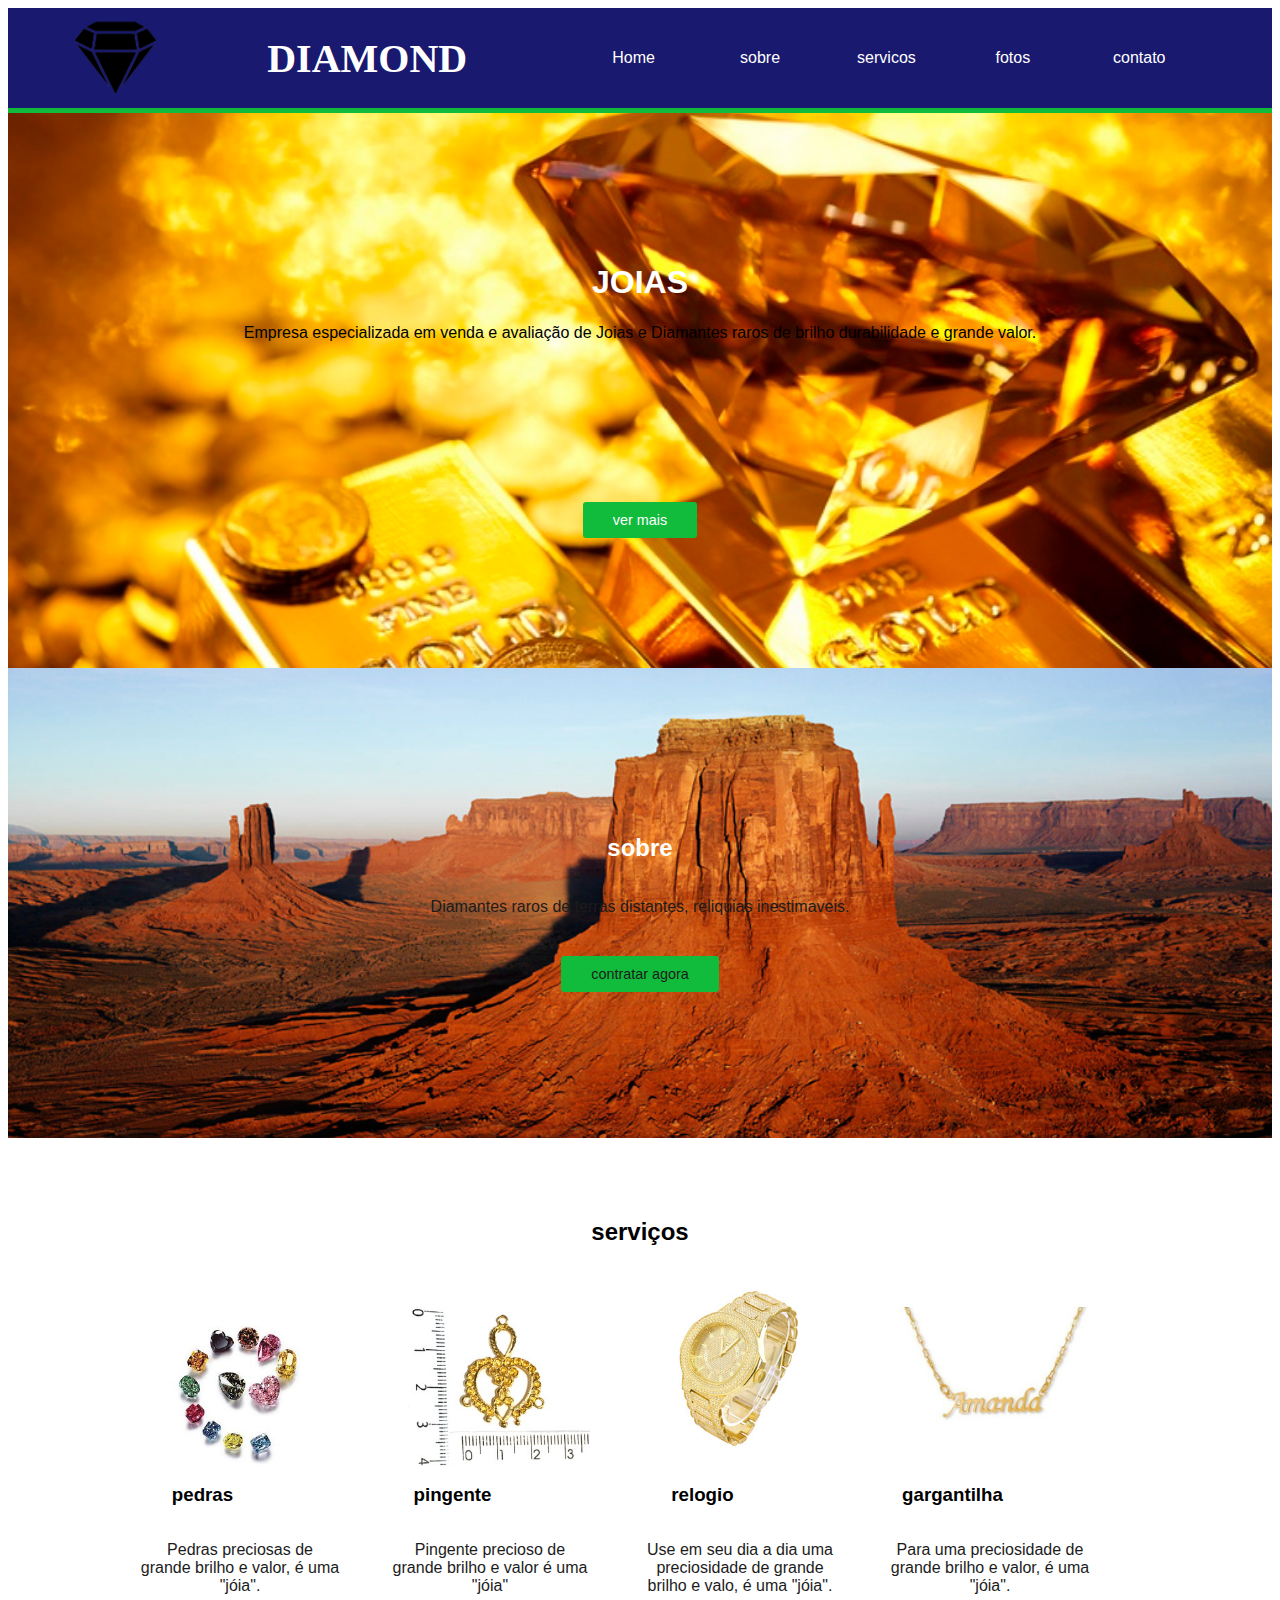
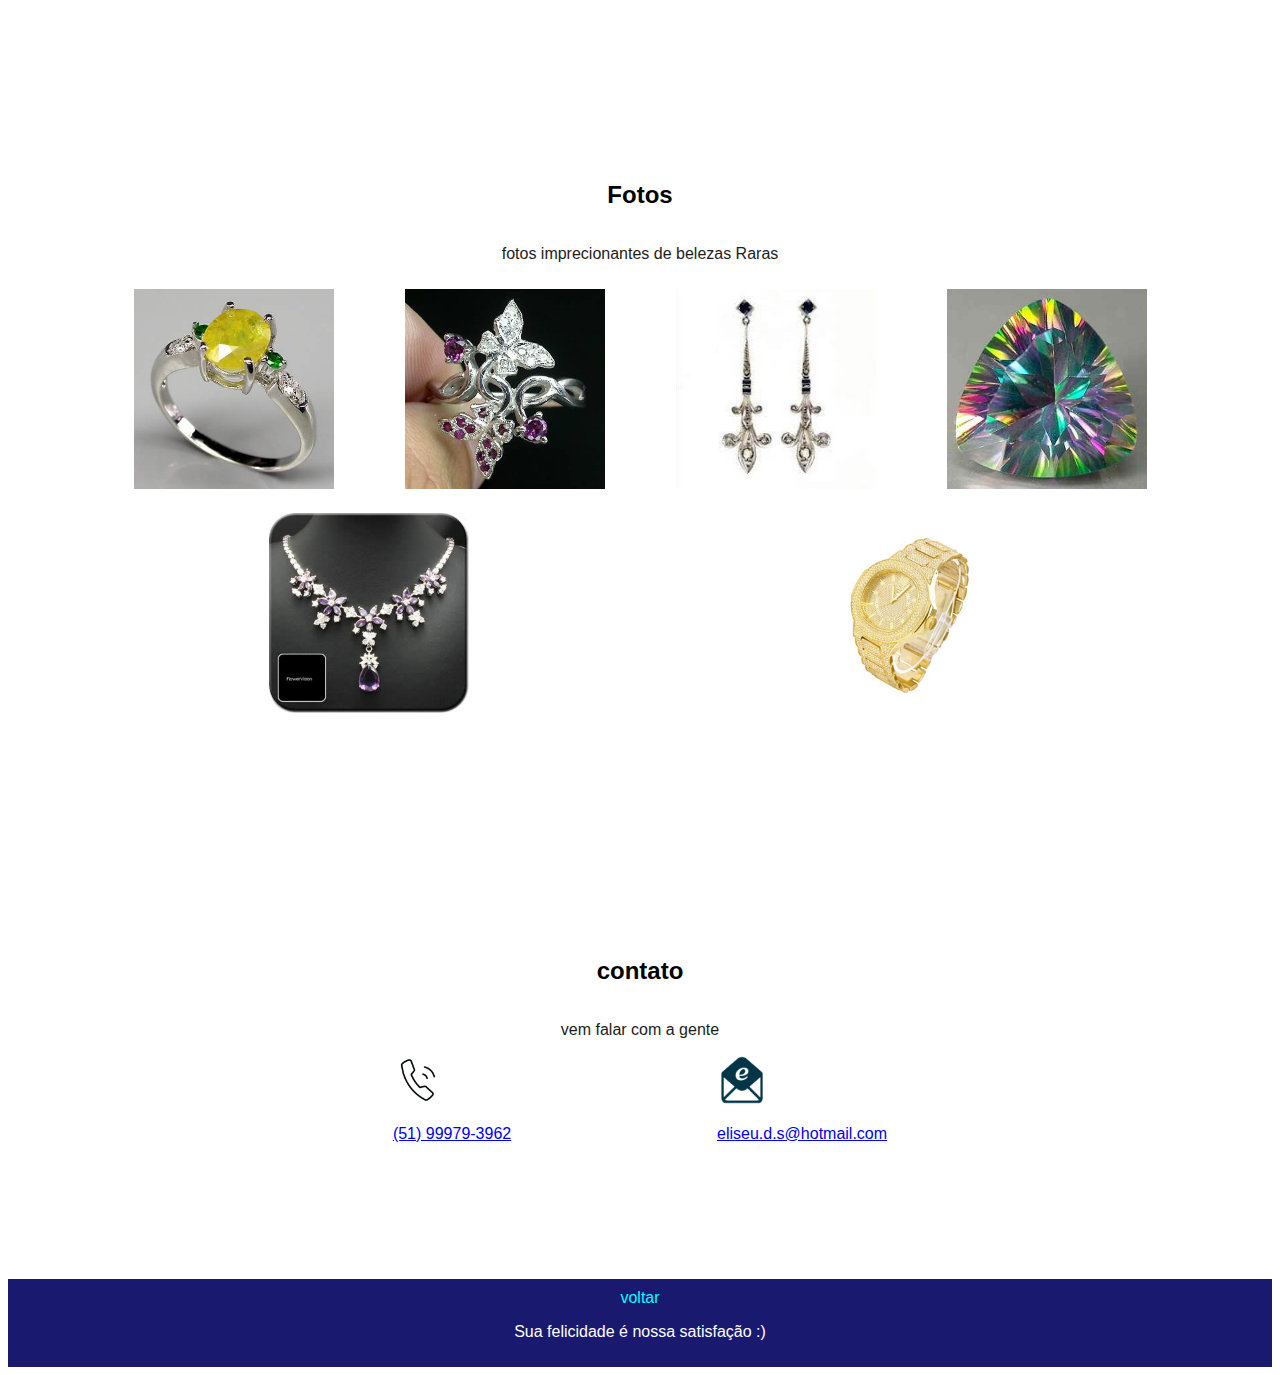
<file: index.html>
<!DOCTYPE html>
<html lang="en">

<head>
    <meta charset="UTF-8">
    <meta http-equiv="X-UA-Compatible" content="IE=edge">
    <meta name="viewport" content="width=device-width, initial-scale=1.0">
    <link rel="stylesheet" type="text/css" href="./css/style.css">
    <title>Diamantes</title>
</head>

<body>
    <nav>
        <div id="logo"><img src="./imagens/vetor-diamante-remove.png" alt=""></div>
        <a href="#">DIAMOND</a>
        <ul>
            <li><a href="index.html">Home</a></li>
            <li><a href="sobre.html">sobre</a></li>
            <li><a href="servicos.html">servicos</a></li>
            <li><a href="fotos.html">fotos</a></li>
            <li><a href="contato.html">contato</a></li>
        </ul>
    </nav>

    <header id="topo">
        <h1> JOIAS </h1>
        <P>Empresa especializada em venda e avaliação de Joias e Diamantes raros de brilho durabilidade e grande valor.</P>
        <a href="sobre.html" class="botao">ver mais</a>

    </header>

    <section id="sobre">
        <h2>sobre</h2>
        <p>Diamantes raros de terras distantes, reliquias inestimaveis.</p>
        <a href="contato.html" class="botao">contratar agora</a>
    </section>

    <section id="serviços">
        <h2>serviços</h2>
        <div>
            <img src="./imagens/pedras preciosas.jpg" alt="pedras">
            <h3>pedras</h3>
            <p>Pedras preciosas de grande brilho e valor, é uma "jóia".</p>
        </div>
        <div>
            <img src="./imagens/pingente de ouro.jpg" alt="pingente">
            <h3>pingente</h3>
            <p>Pingente precioso de grande brilho e valor é uma "jóia"</p>
        </div>
        <div>
            <img src="./imagens/relogio de diamantes.jpg" alt="relogio">
            <h3>relogio</h3>
            <p>Use em seu dia a dia uma preciosidade de grande brilho e valo, é uma "jóia".</p>
        </div>
        <div>
            <img src="./imagens/gargantilha 1.jpeg" alt="gargantilha">
            <h3>gargantilha</h3>
            <p>Para uma preciosidade de grande brilho e valor, é uma "jóia".</p>
        </div>
    </section>

    <section id="fotos">
    
        <h2>Fotos</h2>
        <p>fotos imprecionantes de belezas Raras</p>
        <div>
            <img src="./imagens/anel de prata e safira.jpg" alt="anel">
        </div>
        <div>
            <img src="./imagens/anel_de_prata_925_com_rubis.jpg" alt="anel-rubis">
        </div>
        <div>
            <img src="./imagens/brinco safira.jpg" alt="brinco">
        </div>
        <div>
            <img src="./imagens/joia rubi.jpg" alt="rubi">
        </div>
        <div>
            <img src="./imagens/gargantilha.jpg" alt="gargantilha">
        </div>
        <div>
            <img src="./imagens/relogio de diamantes.jpg" alt="relogio">
        </div>
    </section>

    <section id="contato">
        <h2>contato</h2>
        <p>vem falar com a gente</p>
        <div>
            <img src="./imagens/telefone.jpg" alt="telefone">
            <p> <a href="tel:51999793962"> (51) 99979-3962 </a> </p>
        </div>
        <div>
            <img src="./imagens/email.png" alt="email">
            <p> <a href="mailto:eliseu.d.s@hotmail.com"> eliseu.d.s@hotmail.com </a> </p>
        </div>
    </section>

    <footer>
        <a href="index.html">voltar</a>
        <p>Sua felicidade é nossa satisfação :)</p>
    </footer>

</body>

</html>
</file>
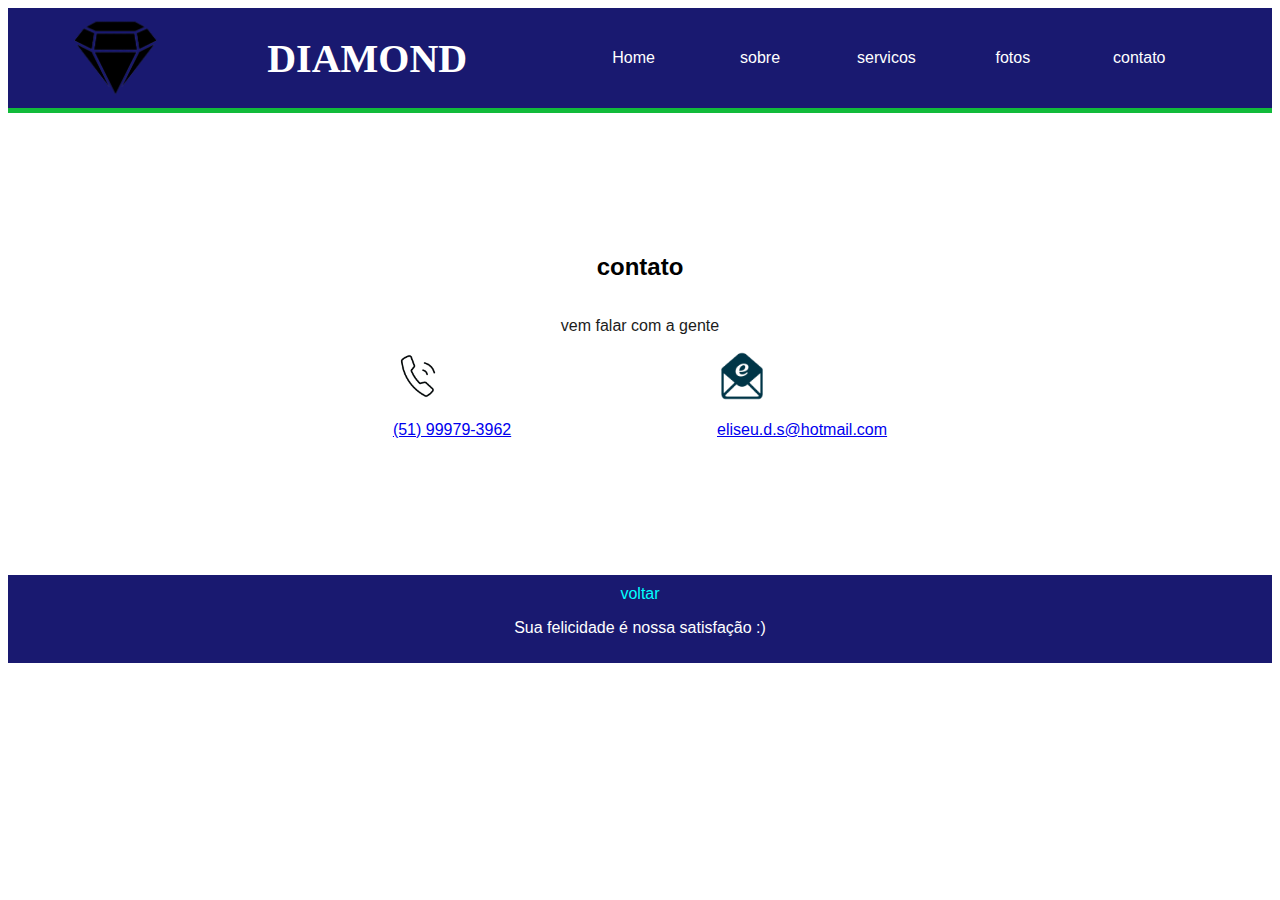
<file: contato.html>
<!DOCTYPE html>
<html lang="en">

<head>
    <meta charset="UTF-8">
    <meta http-equiv="X-UA-Compatible" content="IE=edge">
    <meta name="viewport" content="width=device-width, initial-scale=1.0">
    <link rel="stylesheet" type="text/css" href="./css/style.css">
    <title>Diamantes</title>
</head>

<body>
    <nav>
        <div id="logo"><img src="./imagens/vetor-diamante-remove.png" alt=""></div>
        <a href="#">DIAMOND</a>
        <ul>
            <li><a href="index.html">Home</a></li>
            <li><a href="sobre.html">sobre</a></li>
            <li><a href="servicos.html">servicos</a></li>
            <li><a href="fotos.html">fotos</a></li>
            <li><a href="contato.html">contato</a></li>
        </ul>
    </nav>

    <section id="contato">
        <h2>contato</h2>
        <p>vem falar com a gente</p>
        <div>
            <img src="./imagens/telefone.jpg" alt="telefone">
            <p> <a href="tel:51999793962"> (51) 99979-3962 </a> </p>
        </div>
        <div>
            <img src="./imagens/email.png" alt="email">
            <p> <a href="mailto:eliseu.d.s@hotmail.com"> eliseu.d.s@hotmail.com </a> </p>
        </div>
    </section>

    <footer>
        <a href="index.html">voltar</a>
        <p>Sua felicidade é nossa satisfação :)</p>
    </footer>
</body>

</html>
</file>
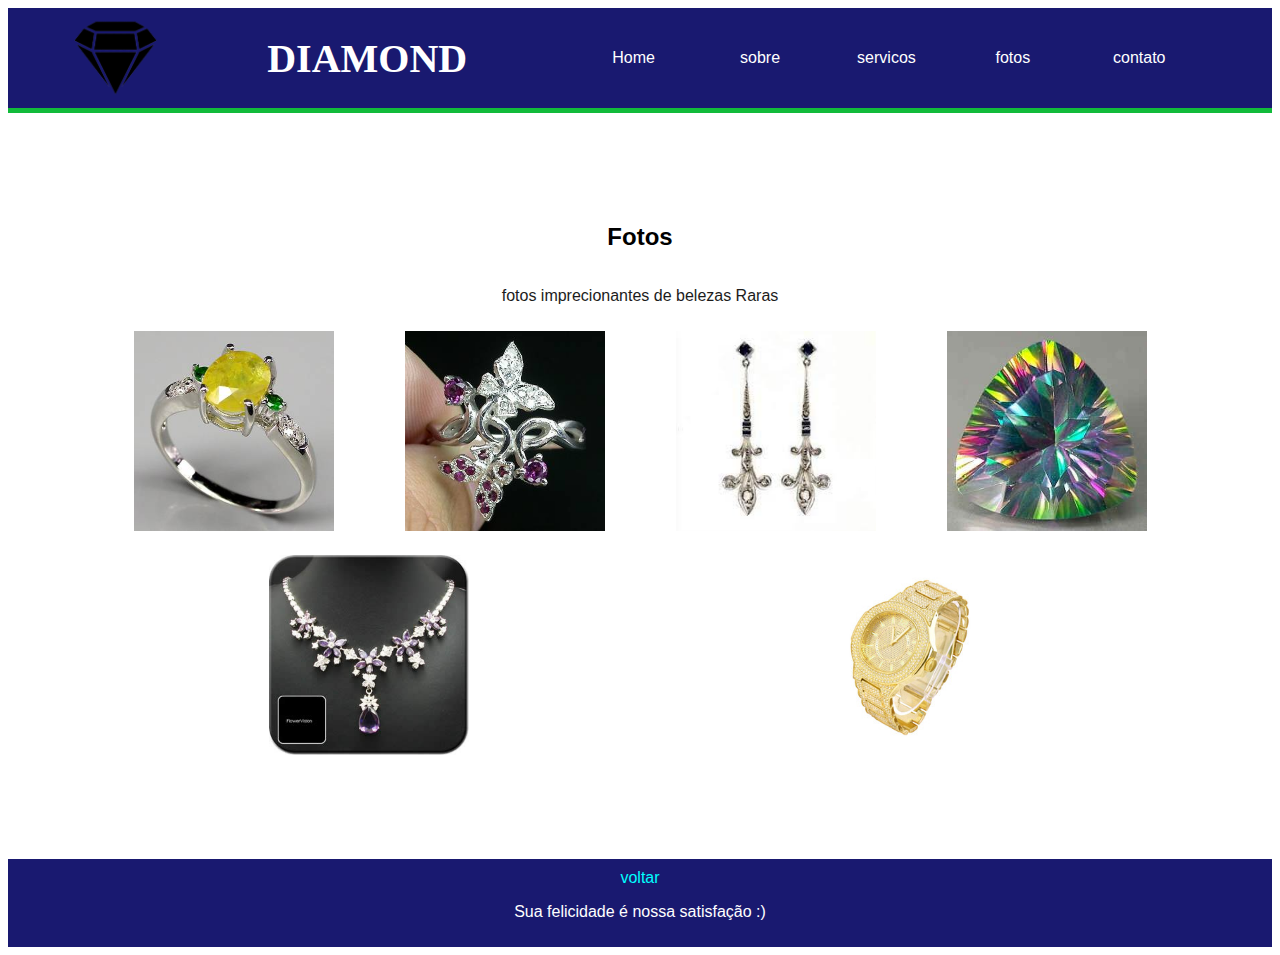
<file: fotos.html>
<!DOCTYPE html>
<html lang="en">

<head>
    <meta charset="UTF-8">
    <meta http-equiv="X-UA-Compatible" content="IE=edge">
    <meta name="viewport" content="width=device-width, initial-scale=1.0">
    <link rel="stylesheet" type="text/css" href="./css/style.css">
    <title>Diamantes</title>
</head>
<nav>
    <div id="logo"><img src="./imagens/vetor-diamante-remove.png" alt=""></div>
    <a href="#">DIAMOND</a>
    <ul>
        <li><a href="index.html">Home</a></li>
        <li><a href="sobre.html">sobre</a></li>
        <li><a href="servicos.html">servicos</a></li>
        <li><a href="fotos.html">fotos</a></li>
        <li><a href="contato.html">contato</a></li>
    </ul>
</nav>

<body>

    <section id="fotos">
        <h2>Fotos</h2>
        <p>fotos imprecionantes de belezas Raras</p>

        <div>
            <img src="./imagens/anel de prata e safira.jpg" alt="anel">
        </div>
        <div>
            <img src="./imagens/anel_de_prata_925_com_rubis.jpg" alt="anel-rubis">
        </div>
        <div>
            <img src="./imagens/brinco safira.jpg" alt="brinco">
        </div>
        <div>
            <img src="./imagens/joia rubi.jpg" alt="rubi">
        </div>
        <div>
            <img src="./imagens/gargantilha.jpg" alt="gargantilha">
        </div>
        <div>
            <img src="./imagens/relogio de diamantes.jpg" alt="relogio">
        </div>

    </section>
    <footer>
        <a href="index.html">voltar</a>
        <p>Sua felicidade é nossa satisfação :)</p>
    </footer>
</body>

</html>
</file>
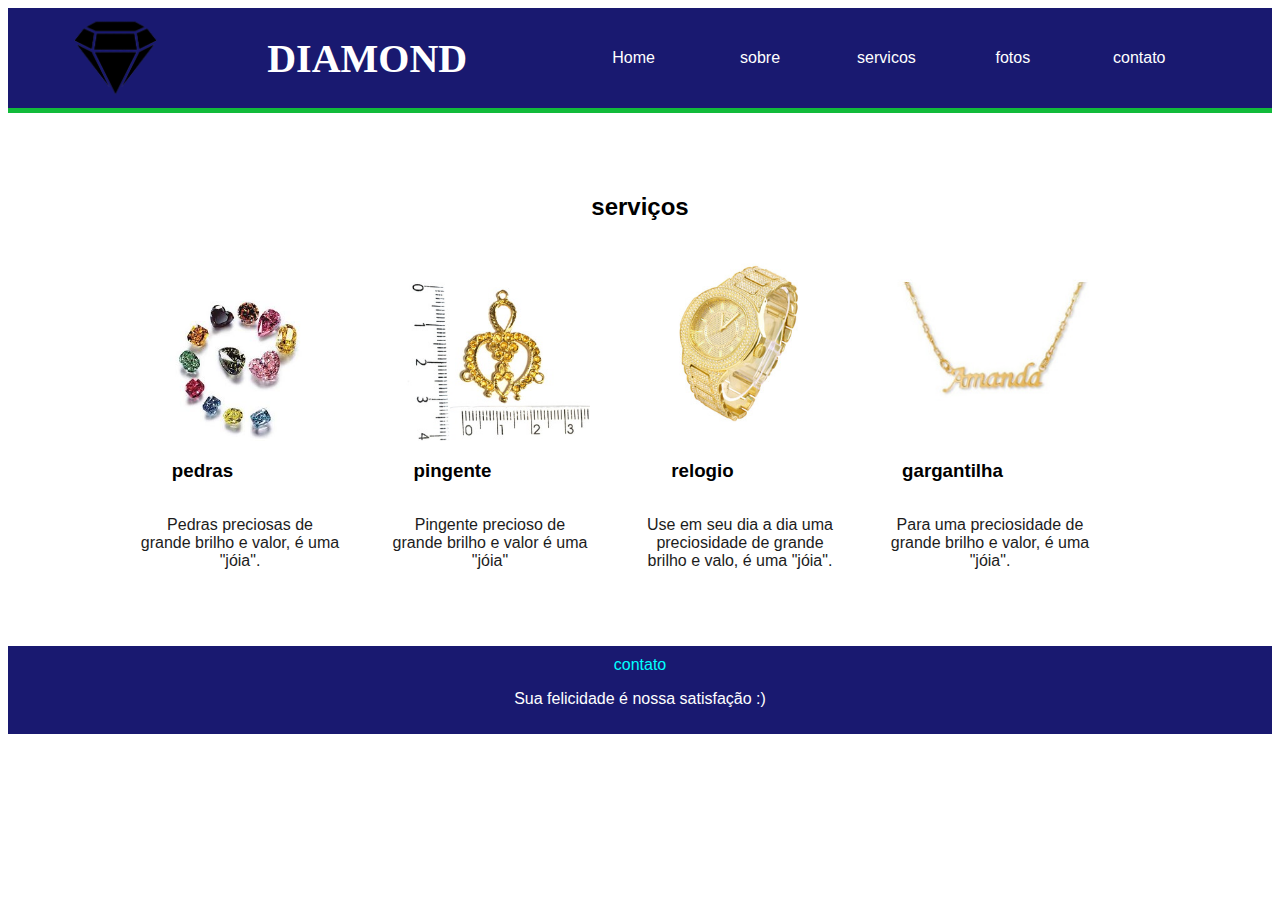
<file: servicos.html>
<!DOCTYPE html>
<html lang="en">

<head>
    <meta charset="UTF-8">
    <meta http-equiv="X-UA-Compatible" content="IE=edge">
    <meta name="viewport" content="width=device-width, initial-scale=1.0">
    <link rel="stylesheet" type="text/css" href="./css/style.css">
    <title>Diamantes</title>
</head>

<body>
    <nav>
        <div id="logo"><img src="./imagens/vetor-diamante-remove.png" alt=""></div>
        <a href="#">DIAMOND</a>
        <ul>
            <li><a href="index.html">Home</a></li>
            <li><a href="sobre.html">sobre</a></li>
            <li><a href="servicos.html">servicos</a></li>
            <li><a href="fotos.html">fotos</a></li>
            <li><a href="contato.html">contato</a></li>
        </ul>
    </nav>

    <section id="serviços">
        <h2>serviços</h2>
        <div>
            <img src="./imagens/pedras preciosas.jpg" alt="pedras">
            <h3>pedras</h3>
            <p>Pedras preciosas de grande brilho e valor, é uma "jóia".</p>
        </div>
        <div>
            <img src="./imagens/pingente de ouro.jpg" alt="pingente">
            <h3>pingente</h3>
            <p>Pingente precioso de grande brilho e valor é uma "jóia"</p>
        </div>
        <div>
            <img src="./imagens/relogio de diamantes.jpg" alt="relogio">
            <h3>relogio</h3>
            <p>Use em seu dia a dia uma preciosidade de grande brilho e valo, é uma "jóia".</p>
        </div>
        <div>
            <img src="./imagens/gargantilha 1.jpeg" alt="gargantilha">
            <h3>gargantilha</h3>
            <p>Para uma preciosidade de grande brilho e valor, é uma "jóia".</p>
        </div>
    </section>
    <footer>
        <a href="contato.html">contato</a>
        <p>Sua felicidade é nossa satisfação :)</p>
    </footer>
</body>
</file>
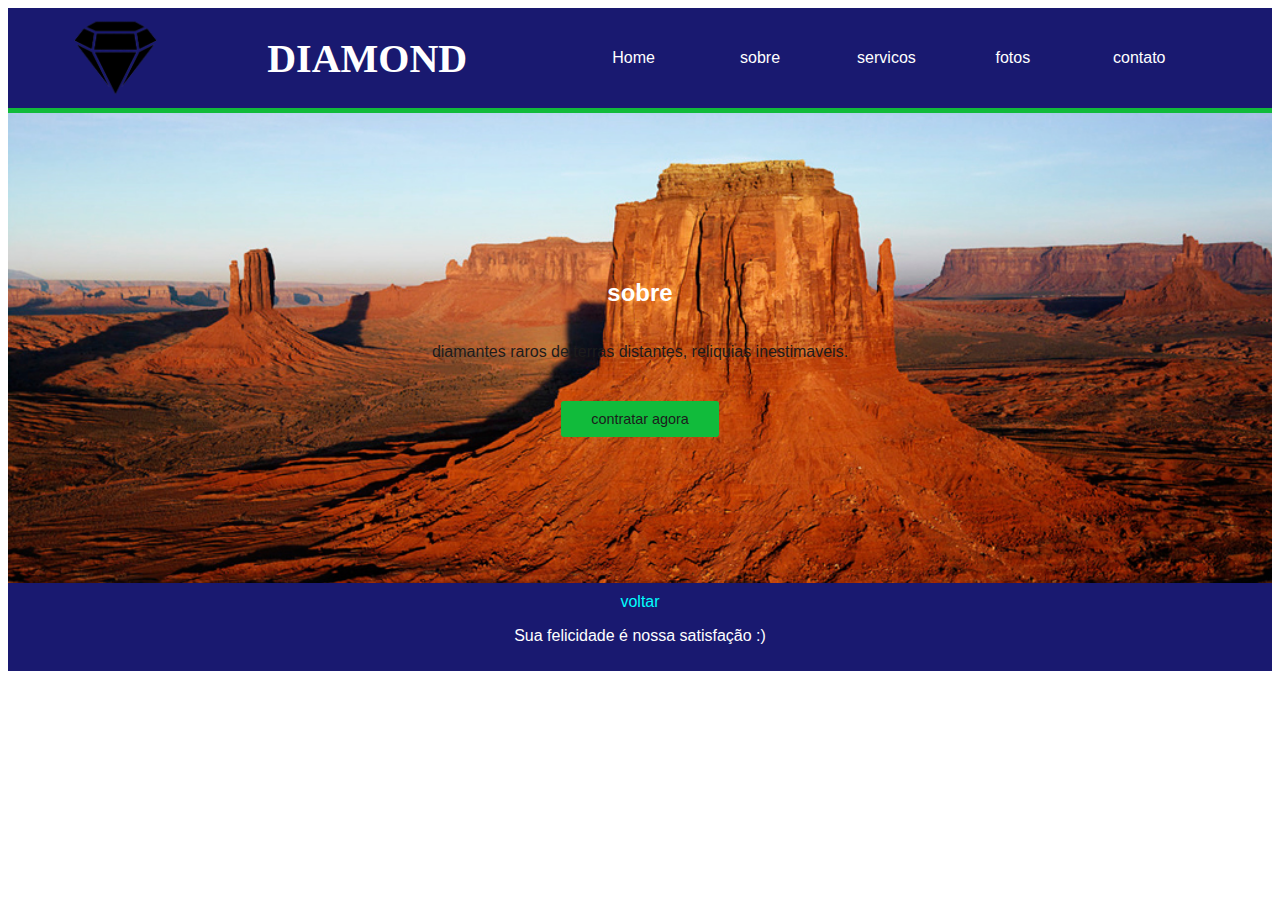
<file: sobre.html>
<!DOCTYPE html>
<html lang="en">

<head>
    <meta charset="UTF-8">
    <meta http-equiv="X-UA-Compatible" content="IE=edge">
    <meta name="viewport" content="width=device-width, initial-scale=1.0">
    <link rel="stylesheet" type="text/css" href="./css/style.css">
    <title>Diamantes</title>
</head>

<body>
    <nav>
        <div id="logo"><img src="./imagens/vetor-diamante-remove.png" alt=""></div>
        <a href="#">DIAMOND</a>
        <ul>
            <li><a href="index.html">Home</a></li>
            <li><a href="sobre.html">sobre</a> </li>
            <li><a href="servicos.html">servicos</a></li>
            <li><a href="fotos.html">fotos</a></li>
            <li><a href="contato.html">contato</a></li>
        </ul>
    </nav>
    <section id="sobre">
        <h2>sobre</h2>
        <p>diamantes raros de terras distantes, reliquias inestimaveis.</p>
        <a href="contato.html" class="botao">contratar agora</a>
    </section>

    <footer>
        <a href="index.html">voltar</a>
        <p>Sua felicidade é nossa satisfação :)</p>
    </footer>
</body>

</html>
</file>
<file: css/style.css>
body {
    font-family: Arial, Helvetica, sans-serif;
    color: #1c1c1c;
}

h1,
h2,
h3 {
    font-family: Arial, Helvetica, sans-serif;
    color: #000000;
}

.botao {
    color: #ffffff;
    text-decoration: none;
    padding: 10px 30px;
    background-color: #11bb3b;
    font-size: .9em;
    border-radius: 3px;
}

/*nav*/

nav {
    display: flex;
    flex-direction: column;
    align-items: center;
    background-color: #191970;
    border-bottom: 5px solid #11bb3b;
    width: 100%;
}

nav>a {
    text-decoration: none;
    color: #ffffff;
    font-weight: 800;
    font-size: 40px;
    font-family: serif;
}

nav ul {
    display: flex;
    flex-direction: column;
    align-items: center;
    list-style: none;
    padding: 10;
    width: 100%;

}

nav ul li {
    text-align: center;
    width: 100%;
    align-items: center;
    margin-left: -8%;
}

nav ul li a {
    display: inline-block;
    padding: 10px 0;
    width: 100%;
    text-decoration: none;
    color: #ffffff;
    align-items: center;
}

nav ul li a:hover{
    color:#fff;
    background-color:#1c1c1c;
    width: 80px;
}


/* cabeçalho*/

header {
    display: flex;
    flex-direction: column;
    align-items: center;
    background-image: url(../imagens/baner.jpg);
    background-size: cover;
    background-repeat: no-repeat;
    background-position: center;
    color: #9fc0bd;
    text-align: center;
    padding: 130px;
}

header h1 {
    color: #ffffff;

}

header p {
    margin-top: 1px;
    color: #000;
    margin-bottom: 10em;

}

#logo {
    display: flex;
    width: 10%;
    flex-direction:column;
    align-items: center;
}
#logo img{
    height: 100px;
}


#sobre {
    display: flex;
    flex-direction: column;
    background-image: url(../imagens/Desert.jpg);
    background-size: cover;
    background-repeat: no-repeat;
    background-position: center;
    align-items: center;
    text-align: center;
    padding: 110px;
    background-color: #bbbb9b;
}

#sobre h2 {
    color: #ffffff;
}

#sobre p {
    margin-bottom: 2.5em;
    max-width: 1000px;
}

#sobre .botao {
    background-color: #11bb3b;
    color: #1c1c1c;
}

#serviços {
    display: flex;
    flex-direction: column;
    align-items: center;
}

/* serviços*/

#serviços div {
    display: flex;
    flex-direction: column;
    text-align: center;
    flex: 1 1 200px;
}

#serviços div img {
    width: 200px;
}

#serviços div h3 {
    align-items: center;
}

#serviços div p {
    width: 200px;
}



#fotos {
    display: flex;
    max-width: 800px;
    align-items: center;
    flex-direction: column;
}

#fotos div {
    margin: 10px;
    flex: 1 1 200px;
}


#fotos h2 {
    margin-bottom: 20px;
}

#fotos img {
    width: 300px;
}

/*contatos*/

#contato {
    display: flex;
    flex-direction: column;
    padding: 120px;
    align-items: center;
}

#contato h2 {
    color: #000000;
    text-align: center;
}

#contato img {
    width: 50px;
} 

#contato h2,
p {
    text-align: center;
}

/*rodapé*/

footer {
    text-align: center;
    padding: 10px;
    background-color: #191970;
    color: #ffffff;
}

footer a {
    text-decoration: none;
    color: #00ffff;
}

@media screen and (min-width:768px) {


    /*nav*/

    nav {
        flex-direction: row;
        justify-content: space-around;
    }

    nav ul {
        flex-direction: row;
        width: 50%;
    }
    nav ul li {
        text-align: center;
        width: 100%;
    }

    /*cabeçalho*/

    heder {
        height: 600px;
        height: 60vh;
        justify-content: center;
    }

    /* sobre*/

    #sobre {
        height: 250px;
        height: 30px;
        justify-content: center;
        min-height: 250px;
    }

    /*serviços*/

    #serviços {
        flex-direction: row;
        max-width: 1000px;
        align-items: baseline;
        margin: 0 auto;
        flex-wrap: wrap;
        padding: 60px;
    }

    #serviços h2 {
        text-align: center;
        width: 100%;
    }

    #Serviços div {
        flex-grow: 1;
        flex-basis: 150px;
        padding: 0 10px;
    }

    #serviços div img {
        width: 200px;
    }

    #serviços div h3 {
        align-items: center;
        margin-right: 50%;
    }


    #fotos {
        flex-direction: row;
       display: flex;
       max-width: 1600px;
       flex-wrap: wrap;
       margin: 0 auto;
       text-align: center;
       padding: 90px;
    }

    #fotos div {
        margin: 10px;
        flex: 1 1 200px;
    }

    #fotos div img {
        width: 200px;
    }

    #fotos h2,
    #fotos p {
        width: 100%;
    }

    /* contato*/

    #contato {
        flex-direction: row;
        flex-wrap: wrap;
        justify-content: space-around;
        max-width: 700px;
        margin: 0 auto;
    }

    #contato h2,
    #contato p {
        width: 100%;
    }
}
</file>
